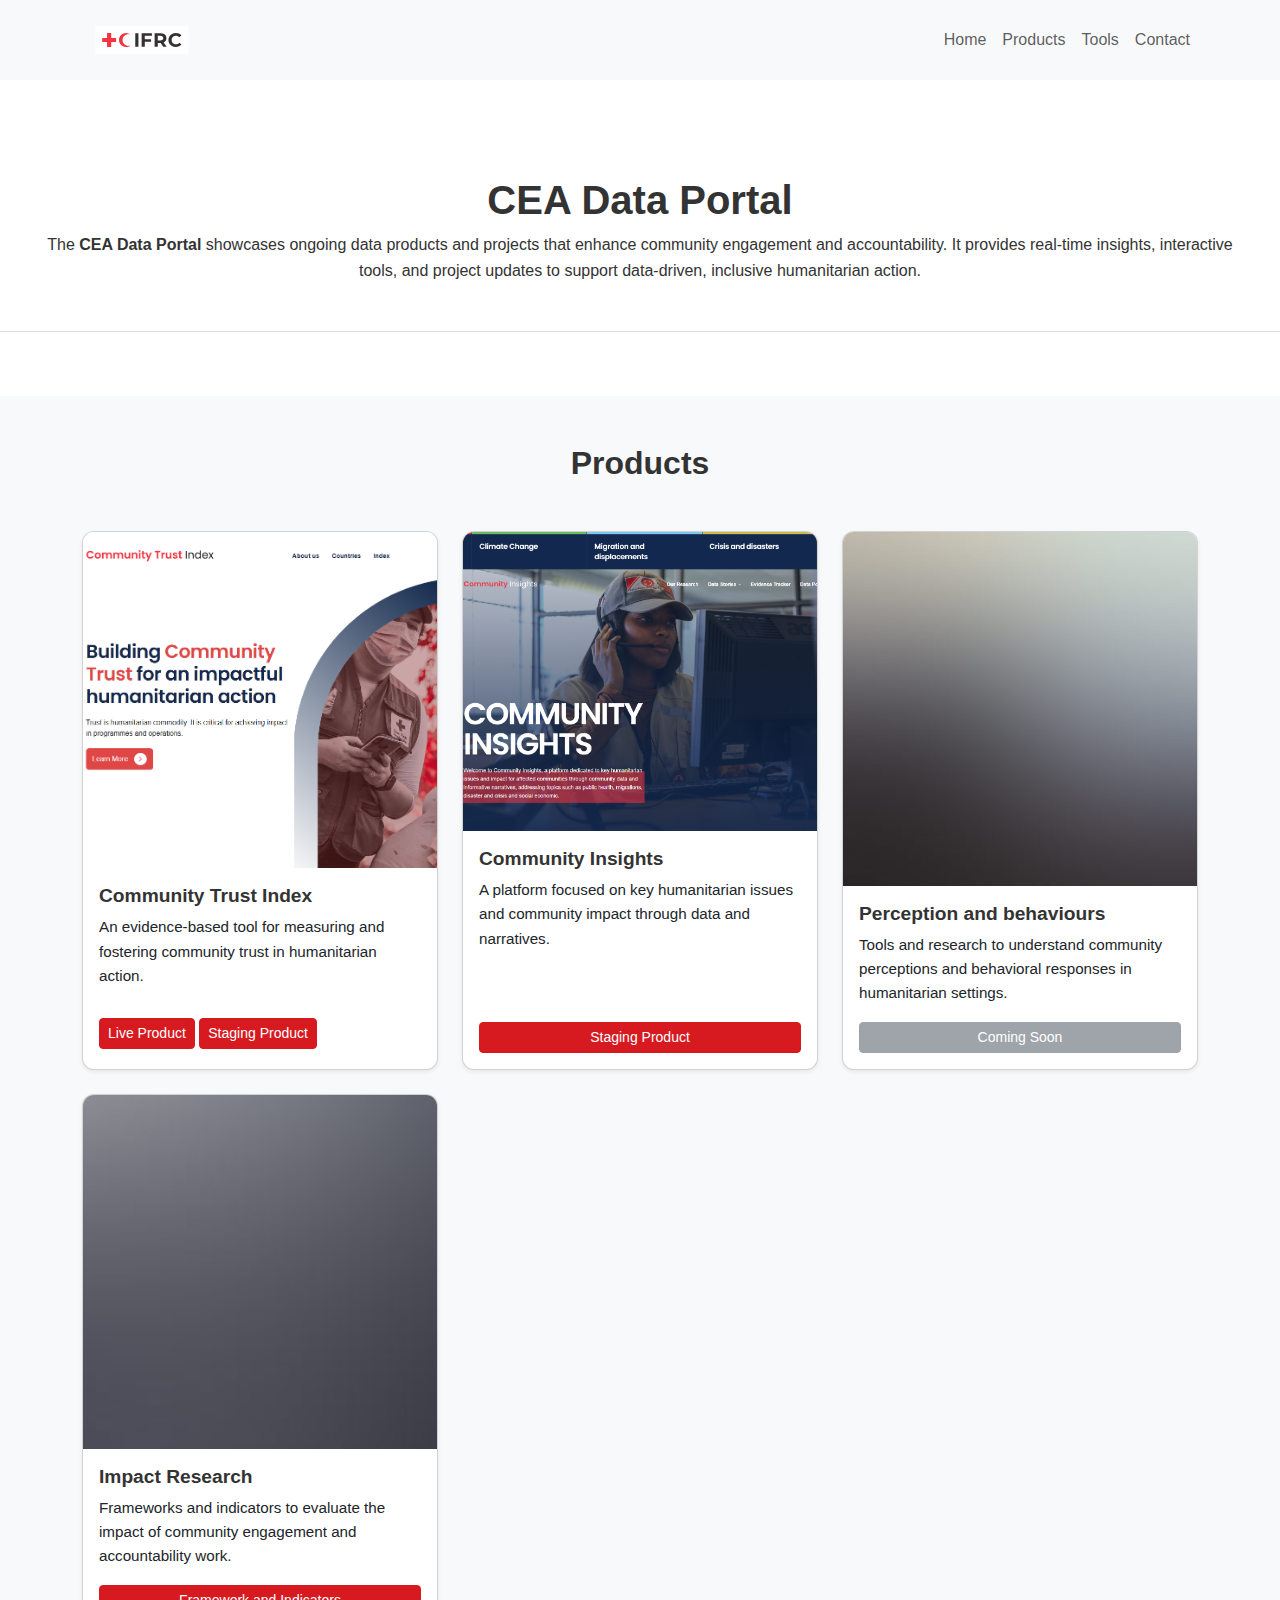
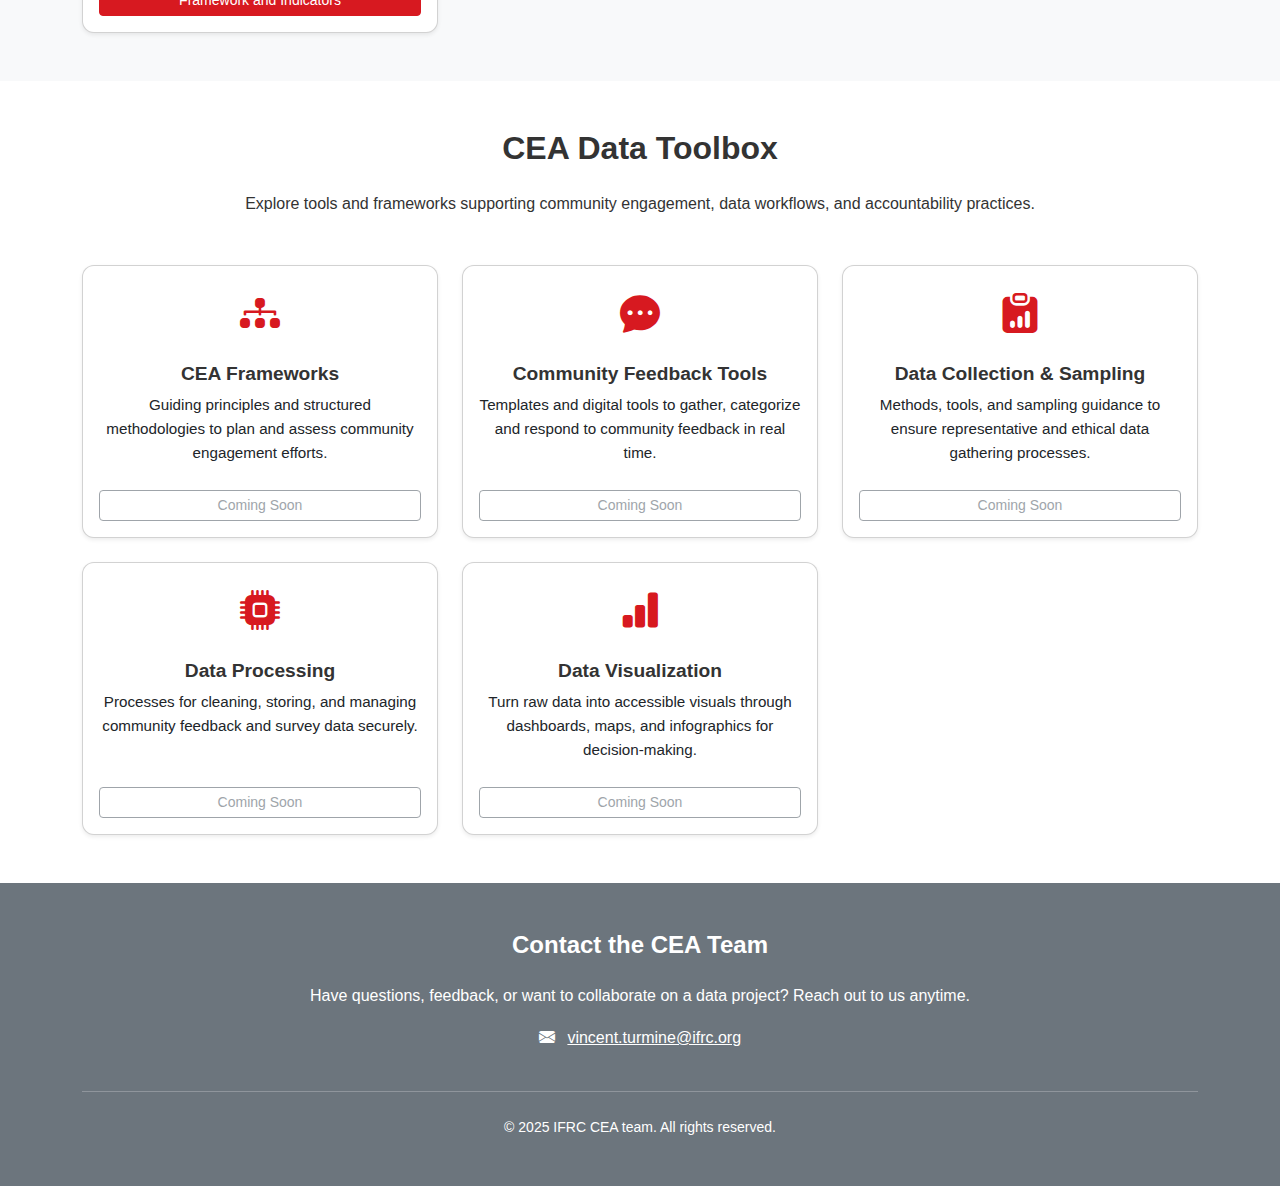
<file: index.html>
<!DOCTYPE html>
<html lang="en">
<head>
    <title>CEA Data Portal</title>
    <meta charset="utf-8" />
    <meta name="viewport" content="width=device-width, initial-scale=1" />

    <!-- Bootstrap CSS -->
    <link href="https://cdn.jsdelivr.net/npm/bootstrap@5.3.3/dist/css/bootstrap.min.css" rel="stylesheet" />
	<link rel="stylesheet" href="https://cdn.jsdelivr.net/npm/bootstrap-icons@1.11.3/font/bootstrap-icons.css">

    <!-- Your existing styles -->
    <link rel="stylesheet" href="assets/css/main.css" />
    <noscript><link rel="stylesheet" href="assets/css/noscript.css" /></noscript>
</head>
<body>

    <!-- Sidebar -->
	<nav class="navbar navbar-expand-md bg-light">
		<div class="container">
		  <a class="navbar-brand" href="#intro">
			<img src="images/Logo-Horizontal-RGB.svg" alt="CEA" width="120">
		  </a>
		  <button class="navbar-toggler" type="button" data-bs-toggle="collapse" data-bs-target="#navbarCEA">
			<span class="navbar-toggler-icon"></span>
		  </button>
		  <div class="collapse navbar-collapse" id="navbarCEA">
			<ul class="navbar-nav ms-auto">
			  <li class="nav-item"><a class="nav-link" href="#intro">Home</a></li>
			  <li class="nav-item"><a class="nav-link" href="#products">Products</a></li>
			  <li class="nav-item"><a class="nav-link" href="#tools">Tools</a></li>
			  <li class="nav-item"><a class="nav-link" href="#footer">Contact</a></li>
			</ul>
		  </div>
		</div>
	  </nav>

    <!-- Wrapper -->
    <div id="wrapper">

        <!-- Intro -->
        <section id="intro" class="wrapper style1">
            <div class="inner">
                <h1>CEA Data Portal</h1>
                <p>The <b>CEA Data Portal</b> showcases ongoing data products and projects that enhance community engagement and accountability. It provides real-time insights, interactive tools, and project updates to support data-driven, inclusive humanitarian action.</p>
            </div>
        </section>

        <!-- Products -->
        <section id="products" class="py-5 bg-light">
            <div class="container">
                <h2 class="mb-5 text-center">Products</h2>
                <div class="row g-4">
                    <!-- Product 1 -->
                    <div class="col-md-6 col-lg-4">
                        <div class="card h-100 shadow-sm">
                            <img src="images/CTI.png" class="card-img-top" alt="Community Trust Index">
                            <div class="card-body d-flex flex-column">
                                <h5 class="card-title">Community Trust Index</h5>
                                <p class="card-text flex-grow-1">An evidence-based tool for measuring and fostering community trust in humanitarian action.</p>
                                <div>
                                    <a href="https://trust.communityengagementhub.org/" class="btn btn-primary btn-sm mb-1">Live Product</a>
                                    <a href="https://communityt2stg.wpenginepowered.com/" class="btn btn-primary btn-sm mb-1">Staging Product</a>
                                </div>
                            </div>
                        </div>
                    </div>

                    <!-- Product 2 -->
                    <div class="col-md-6 col-lg-4">
                        <div class="card h-100 shadow-sm">
                            <img src="images/CInsights.png" class="card-img-top" alt="Community Insights">
                            <div class="card-body d-flex flex-column">
                                <h5 class="card-title">Community Insights</h5>
                                <p class="card-text flex-grow-1">A platform focused on key humanitarian issues and community impact through data and narratives.</p>
                                <a href="https://insights.communityengagementhub.org/" class="btn btn-primary btn-sm mt-auto">Staging Product</a>
                            </div>
                        </div>
                    </div>

                    <!-- Product 3 -->
                    <div class="col-md-6 col-lg-4">
                        <div class="card h-100 shadow-sm">
                            <img src="images/pic03.jpg" class="card-img-top" alt="Perception and behaviours">
                            <div class="card-body d-flex flex-column">
                                <h5 class="card-title">Perception and behaviours</h5>
                                <p class="card-text flex-grow-1">Tools and research to understand community perceptions and behavioral responses in humanitarian settings.</p>
                                <a href="#" class="btn btn-secondary btn-sm mt-auto disabled">Coming Soon</a>
                            </div>
                        </div>
                    </div>

                    <!-- Product 4 -->
                    <div class="col-md-6 col-lg-4">
                        <div class="card h-100 shadow-sm">
                            <img src="images/pic05.jpg" class="card-img-top" alt="Impact research">
                            <div class="card-body d-flex flex-column">
                                <h5 class="card-title">Impact Research</h5>
                                <p class="card-text flex-grow-1">Frameworks and indicators to evaluate the impact of community engagement and accountability work.</p>
                                <a href="impact.html" class="btn btn-primary btn-sm mt-auto">Framework and Indicators</a>
                            </div>
                        </div>
                    </div>
                </div>
            </div>
        </section>

<!-- CEA Data Toolbox -->
<section id="tools" class="py-5 bg-white">
	<div class="container">
	  <h2 class="text-center mb-4">CEA Data Toolbox</h2>
	  <p class="text-center mb-5">Explore tools and frameworks supporting community engagement, data workflows, and accountability practices.</p>
	  
	  <div class="row g-4">
		<!-- Tool 1 -->
		<div class="col-md-6 col-lg-4">
		  <div class="card h-100 text-center shadow-sm">
			<div class="card-body d-flex flex-column">
			  <div class="mb-3 text-danger"><i class="bi bi-diagram-3-fill fs-1"></i></div>
			  <h5 class="card-title">CEA Frameworks</h5>
			  <p class="card-text flex-grow-1">Guiding principles and structured methodologies to plan and assess community engagement efforts.</p>
			  <button class="btn btn-outline-secondary btn-sm mt-2" disabled>Coming Soon</button>
			</div>
		  </div>
		</div>
  
		<!-- Tool 2 -->
		<div class="col-md-6 col-lg-4">
		  <div class="card h-100 text-center shadow-sm">
			<div class="card-body d-flex flex-column">
			  <div class="mb-3 text-danger"><i class="bi bi-chat-dots-fill fs-1"></i></div>
			  <h5 class="card-title">Community Feedback Tools</h5>
			  <p class="card-text flex-grow-1">Templates and digital tools to gather, categorize and respond to community feedback in real time.</p>
			  <button class="btn btn-outline-secondary btn-sm mt-2" disabled>Coming Soon</button>
			</div>
		  </div>
		</div>
  
		<!-- Tool 3 -->
		<div class="col-md-6 col-lg-4">
		  <div class="card h-100 text-center shadow-sm">
			<div class="card-body d-flex flex-column">
			  <div class="mb-3 text-danger"><i class="bi bi-clipboard-data-fill fs-1"></i></div>
			  <h5 class="card-title">Data Collection & Sampling</h5>
			  <p class="card-text flex-grow-1">Methods, tools, and sampling guidance to ensure representative and ethical data gathering processes.</p>
			  <button class="btn btn-outline-secondary btn-sm mt-2" disabled>Coming Soon</button>
			</div>
		  </div>
		</div>
  
		<!-- Tool 4 -->
		<div class="col-md-6 col-lg-4">
		  <div class="card h-100 text-center shadow-sm">
			<div class="card-body d-flex flex-column">
			  <div class="mb-3 text-danger"><i class="bi bi-cpu-fill fs-1"></i></div>
			  <h5 class="card-title">Data Processing</h5>
			  <p class="card-text flex-grow-1">Processes for cleaning, storing, and managing community feedback and survey data securely.</p>
			  <button class="btn btn-outline-secondary btn-sm mt-2" disabled>Coming Soon</button>
			</div>
		  </div>
		</div>
  
		<!-- Tool 5 -->
		<div class="col-md-6 col-lg-4">
		  <div class="card h-100 text-center shadow-sm">
			<div class="card-body d-flex flex-column">
			  <div class="mb-3 text-danger"><i class="bi bi-bar-chart-fill fs-1"></i></div>
			  <h5 class="card-title">Data Visualization</h5>
			  <p class="card-text flex-grow-1">Turn raw data into accessible visuals through dashboards, maps, and infographics for decision-making.</p>
			  <button class="btn btn-outline-secondary btn-sm mt-2" disabled>Coming Soon</button>
			</div>
		  </div>
		</div>
	  </div>
	</div>
  </section>
  

    </div>

<!-- Contact Section -->
<footer id="footer" class="bg-secondary text-white py-5">
	<div class="container">
	  <h4 class="mb-4">Contact the CEA Team</h4>
	  <div class="row">
		<!-- Contact Info -->
		<div class="col-md-12">
		  <p>Have questions, feedback, or want to collaborate on a data project? Reach out to us anytime.</p>
		  <ul class="list-unstyled">
			<li>
			  <i class="bi bi-envelope-fill me-2"></i>
			  <a href="mailto:vincent.turmine@ifrc.org" class="text-white text-decoration-underline">
				vincent.turmine@ifrc.org
			  </a>
			</li>
			<!-- Optional: Uncomment if you want to add more contact fields -->
			<!-- <li><i class="bi bi-telephone-fill me-2"></i> +41 22 730 42 22</li>
			<li><i class="bi bi-geo-alt-fill me-2"></i> Geneva, Switzerland</li> -->
		  </ul>
		</div>
	  </div>
  
	  <hr class="my-4 border-light" />
	  <p class="mb-0 small">&copy; 2025 IFRC CEA team. All rights reserved.</p>
	</div>
  </footer>

    <!-- Bootstrap JS -->
    <script src="https://cdn.jsdelivr.net/npm/bootstrap@5.3.3/dist/js/bootstrap.bundle.min.js"></script>

    <!-- Your original JS -->
    <script src="assets/js/jquery.min.js"></script>
    <script src="assets/js/jquery.scrollex.min.js"></script>
    <script src="assets/js/jquery.scrolly.min.js"></script>
    <script src="assets/js/browser.min.js"></script>
    <script src="assets/js/breakpoints.min.js"></script>
    <script src="assets/js/util.js"></script>
    <script src="assets/js/main.js"></script>

</body>
</html>
</file>
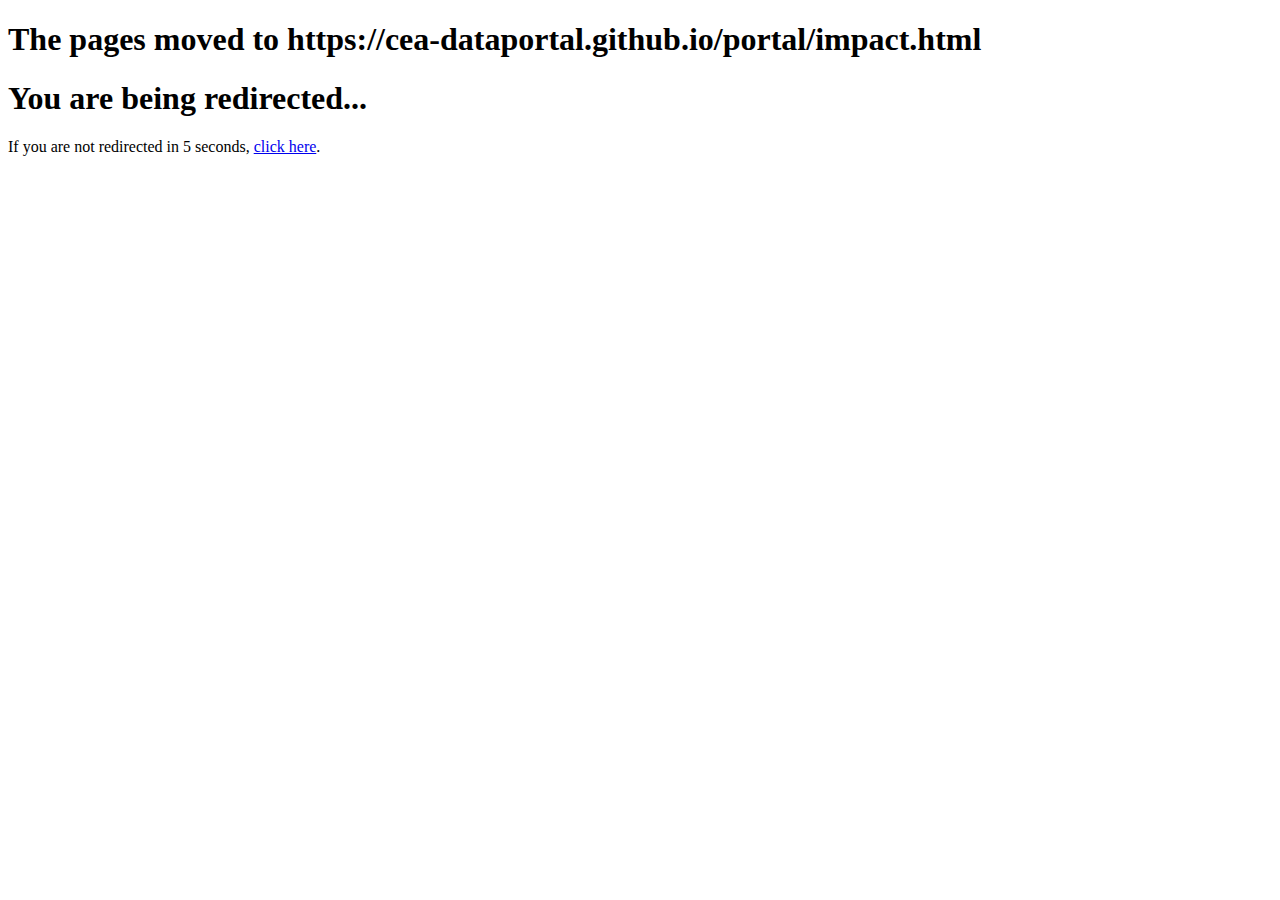
<file: framework.html>
<!DOCTYPE html>
<html lang="en">
<head>
  <meta charset="UTF-8">
  <meta http-equiv="refresh" content="5;url=https://cea-dataportal.github.io/portal/impact.html">
  <meta name="viewport" content="width=device-width, initial-scale=1.0">
  <title>Redirecting...</title>
</head>
<body>
  <h1>The pages moved to https://cea-dataportal.github.io/portal/impact.html</h1>
    
    <h1> You are being redirected...</h1>
  <p>If you are not redirected in 5 seconds, <a href="https://cea-dataportal.github.io/portal/impact.html">click here</a>.</p>
</body>
</html>
</file>
<file: assets/css/main.css>
/* ======= Base Styles ======= */
body {
    font-family: 'Helvetica Neue', Arial, sans-serif;
    line-height: 1.6;
    color: #333;
    background-color: #f9f9f9;
    transition: background-color 0.3s ease, color 0.3s ease;
}

h1, h2, h3, h4, h5 {
    font-weight: 600;
    color: inherit;
}

a {
    color: #d71920;
    text-decoration: none;
    transition: color 0.2s ease;
}

a:hover {
    color: #a50e15;
    text-decoration: underline;
}

/* ======= Sidebar / Nav ======= */
.inner {
    padding: 2rem;
    background-color: white;
    border-bottom: 1px solid #ddd;
}

.inner img {
    margin-bottom: 1rem;
}

.inner nav ul {
    list-style: none;
    padding-left: 0;
}

.inner nav ul li {
    margin-bottom: 0.5rem;
}

.inner nav ul li a {
    font-weight: 500;
}

/* ======= Hero Section ======= */
#intro {
    background-color: #ffffff;
    padding: 4rem 0;
    text-align: center;
}

/* ======= Bootstrap Button Customization ======= */


.btn-primary {
	background-color: #d71920;
	border-color: #d71920;
  }
  
  .btn-primary:hover {
	background-color: #a50e15;
	border-color: #a50e15;
  }
  
  .text-danger {
	color: #d71920 !important;
  }
  

/* ======= Products Section ======= */
#one {
    background-color: #f0f2f5;
    transition: background-color 0.3s ease;
}

.card {
    border-radius: 0.75rem;
    overflow: hidden;
    transition: transform 0.25s ease, box-shadow 0.3s ease;
}

.card:hover {
    transform: translateY(-5px);
    box-shadow: 0 10px 25px rgba(0, 0, 0, 0.1);
}

.card-title {
    color: #333;
    font-size: 1.2rem;
    font-weight: 600;
}

.card-text {
    font-size: 0.95rem;
}

/* ======= Footer ======= */
#footer {
    background-color: #222;
    color: #ccc;
    padding: 2rem 0;
    text-align: center;
    transition: background-color 0.3s ease, color 0.3s ease;
}

#footer a {
    color: #ccc;
    transition: color 0.2s ease;
}

#footer a:hover {
    color: white;
}

/* ======= Dark Mode Support ======= */
body.dark-mode {
    background-color: #1a1a1a;
    color: #eee;
}

body.dark-mode a {
    color: #ff6b6b;
}

body.dark-mode a:hover {
    color: #ff4444;
}

body.dark-mode .inner {
    background-color: #222;
    border-color: #333;
}

body.dark-mode #intro {
    background-color: #2a2a2a;
}

body.dark-mode #one {
    background-color: #2d2d2d;
}

body.dark-mode .card {
    background-color: #333;
    color: #eee;
    border: 1px solid #444;
}

body.dark-mode .card-title {
    color: #fff;
}

body.dark-mode #footer {
    background-color: #111;
    color: #aaa;
}

body.dark-mode .btn-primary {
    background-color: #ff6b6b;
    border-color: #ff6b6b;
}

body.dark-mode .btn-primary:hover {
    background-color: #ff4444;
    border-color: #ff4444;
}
</file>
<file: assets/css/noscript.css>
/*
	Hyperspace by HTML5 UP
	html5up.net | @ajlkn
	Free for personal and commercial use under the CCA 3.0 license (html5up.net/license)
*/

/* Spotlights */

	.spotlights > section > .image:before {
		opacity: 0 !important;
	}

	.spotlights > section > .content > .inner {
		-moz-transform: none !important;
		-webkit-transform: none !important;
		-ms-transform: none !important;
		transform: none !important;
		opacity: 1 !important;
	}

/* Wrapper */

	.wrapper > .inner {
		opacity: 1 !important;
		-moz-transform: none !important;
		-webkit-transform: none !important;
		-ms-transform: none !important;
		transform: none !important;
	}

/* Sidebar */

	#sidebar > .inner {
		opacity: 1 !important;
	}

	#sidebar nav > ul > li {
		-moz-transform: none !important;
		-webkit-transform: none !important;
		-ms-transform: none !important;
		transform: none !important;
		opacity: 1 !important;
	}
</file>
